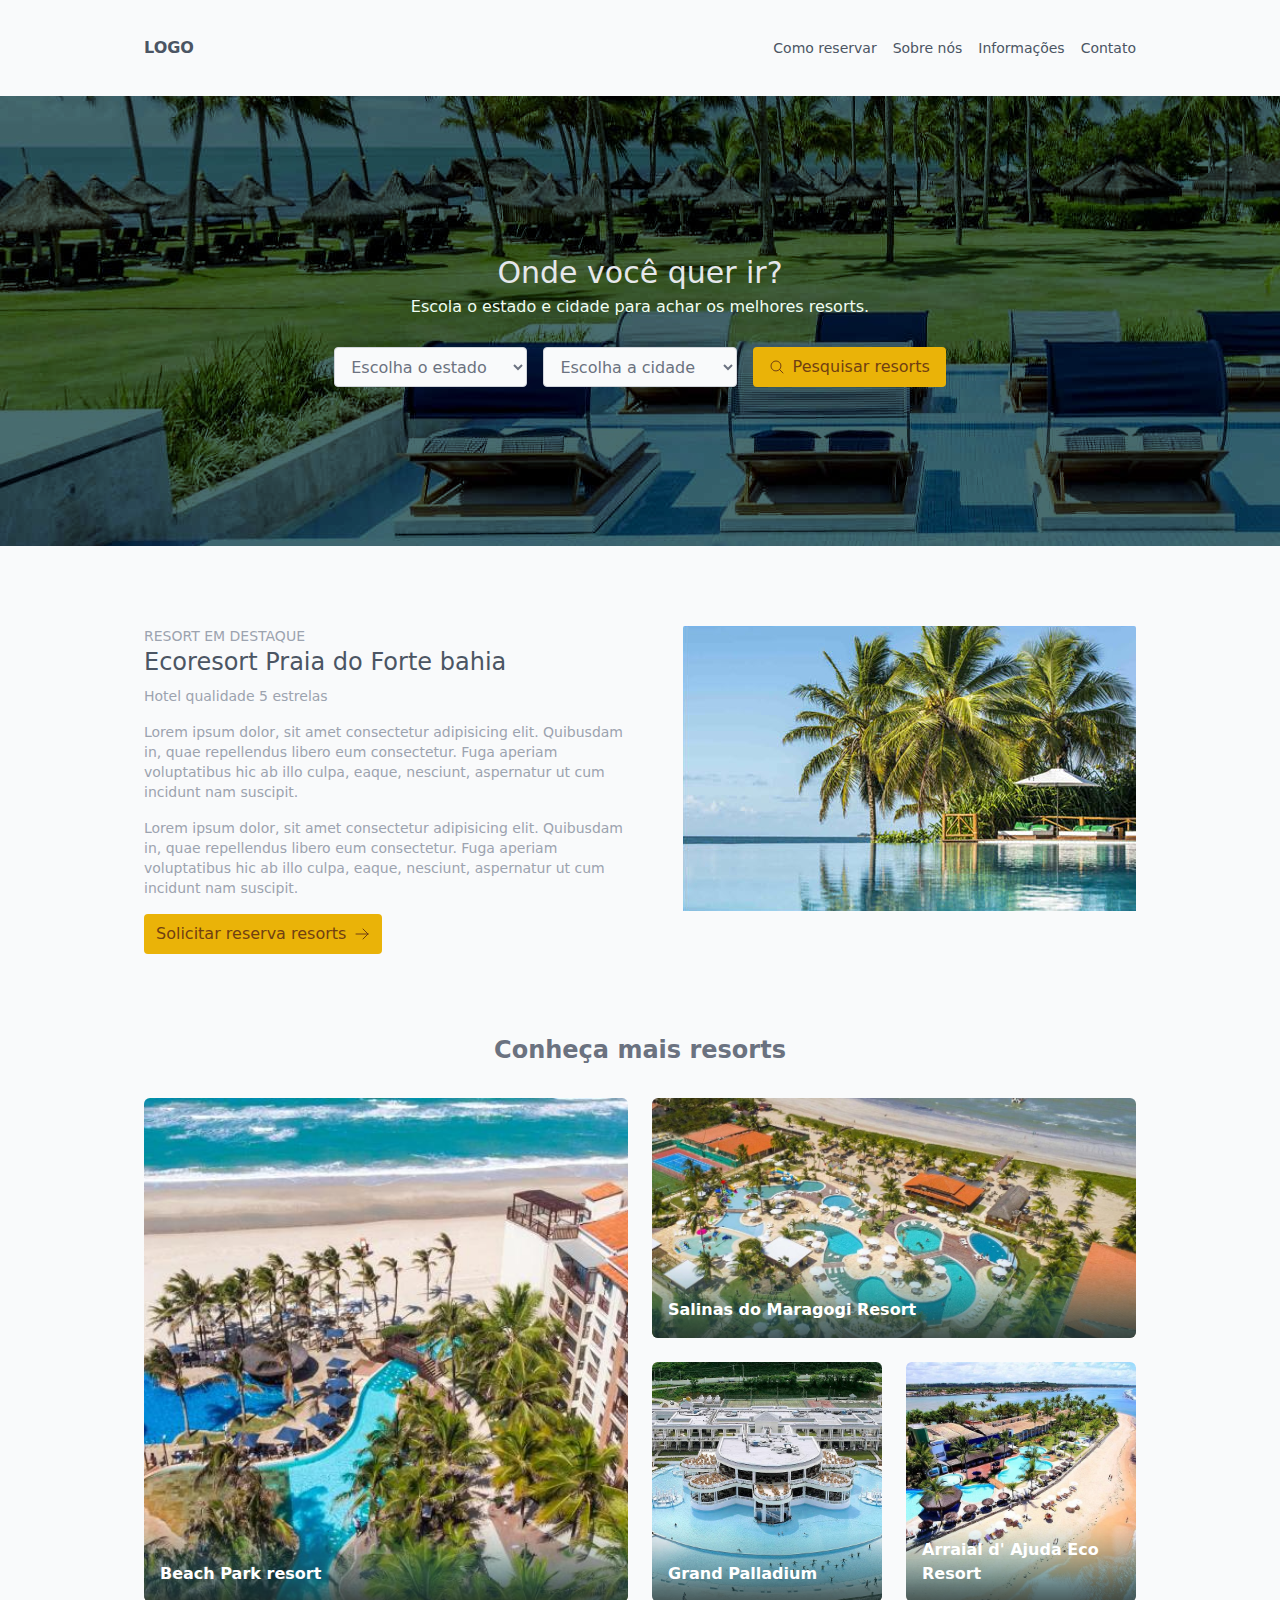
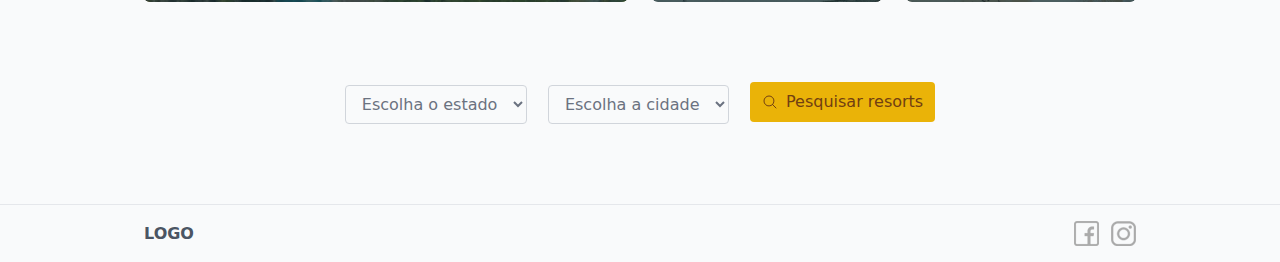
<file: index.html>
<!DOCTYPE html>
<html lang="pt-br">

<head>
    <meta charset="UTF-8">
    <meta name="viewport" content="width=device-width, initial-scale=1.0">
    <title>Componente Home</title>
    <link rel="stylesheet" href="./src/output.css">
</head>

<body class="  bg-gray-50 text-gray-600">
    <!-- header -->
    <div>
        <div class="container max-w-5xl  mx-auto px-4 h-24 flex items-center ">
            <div class="font-black">LOGO</div>
            <ul class="ml-auto flex space-x-4">
                <li><a href="" class="text-sm text-gray-600 hover:text-gray-800 hover:underline">Como reservar</a></li>
                <li><a href="" class="text-sm text-gray-600 hover:text-gray-800 hover:underline">Sobre nós</a></li>
                <li><a href="" class="text-sm text-gray-600 hover:text-gray-800 hover:underline">Informações</a></li>
                <li><a href="" class="text-sm text-gray-600 hover:text-gray-800 hover:underline">Contato</a></li>
            </ul>
        </div>
    </div>
    <!-- /header -->

    <!-- banner -->
    <div style="background: url('./src/img/hero-image-1.png');height: 450px;">
        <div class="container max-w-5xl mx-auto px-4 h-full flex items-center justify-center">
            <div>
                <div class="text-center">
                    <h1 class="text-gray-200 text-3xl mb-1">Onde você quer ir?</h1>
                    <p class="text-green-50">Escola o estado e cidade para achar os melhores resorts.</p>
                </div>
                <div class="mt-7">
                    <form class="grid grid-cols-2 lg:grid-cols-3 gap-4">
                        <select class="bg-gray-50 px-3 py-2 border border-gray-300 rounded text-gray-500">
                            <option value="">Escolha o estado</option>
                        </select>
                        <select class="bg-gray-50 px-3 py-2 border border-gray-300 rounded text-gray-500">
                            <option value="">Escolha a cidade</option>
                        </select>
                        <button
                            class="col-span-2 lg:col-span-1  inline-flex  items-center justify-center text-yellow-900 bg-yellow-500 font-medium px-4  py-2 rounded">
                            <svg class="w-4 h-4 mr-2" data-slot="icon" fill="none" stroke-width="1.5"
                                stroke="currentColor" viewBox="0 0 24 24" xmlns="http://www.w3.org/2000/svg"
                                aria-hidden="true">
                                <path stroke-linecap="round" stroke-linejoin="round"
                                    d="m21 21-5.197-5.197m0 0A7.5 7.5 0 1 0 5.196 5.196a7.5 7.5 0 0 0 10.607 10.607Z">
                                </path>
                            </svg> Pesquisar
                            resorts</button>
                    </form>
                </div>
            </div>
        </div>
    </div>
    <!-- /banner -->
    <!-- featured resort -->
    <div>
        <div class="container max-w-5xl mx-auto px-4 py-20">
            <div class="flex flex-col-reverse lg:flex-row">
                <div class="lg:pr-10">
                    <div class="text-sm text-gray-400 font-medium">RESORT EM DESTAQUE</div>
                    <div class="text-2xl">Ecoresort Praia do Forte bahia</div>
                    <div class="text-sm text-gray-400 font-medium mt-2">Hotel qualidade 5 estrelas</div>
                    <div class="text-sm text-gray-400 font-medium mt-4">
                        <p class="mb-4">Lorem ipsum dolor, sit amet consectetur adipisicing elit. Quibusdam in, quae
                            repellendus
                            libero eum consectetur. Fuga aperiam voluptatibus hic ab illo culpa, eaque, nesciunt,
                            aspernatur ut cum incidunt nam suscipit.</p>
                        <p>Lorem ipsum dolor, sit amet consectetur adipisicing elit. Quibusdam in, quae repellendus
                            libero eum consectetur. Fuga aperiam voluptatibus hic ab illo culpa, eaque, nesciunt,
                            aspernatur ut cum incidunt nam suscipit.</p>
                    </div>
                    <div class="mt-4">
                        <a
                            class="inline-flex items-center text-yellow-900 bg-yellow-500 font-medium px-3  py-2 rounded">
                            Solicitar reserva
                            resorts <svg class="h-4 w-4 ml-2" data-slot="icon" fill="none" stroke-width="1.5"
                                stroke="currentColor" viewBox="0 0 24 24" xmlns="http://www.w3.org/2000/svg"
                                aria-hidden="true">
                                <path stroke-linecap="round" stroke-linejoin="round"
                                    d="M13.5 4.5 21 12m0 0-7.5 7.5M21 12H3"></path>
                            </svg>
                        </a>
                    </div>
                </div>
                <div class="flex-shrink-0 lg:ml-auto mb-5 lg:mb-0  rounded-sm overflow-hidden">
                    <img src="./src/img/featured-img.png" alt="" class="w-full">
                </div>
            </div>
        </div>
    </div>
    <!-- /featured resort -->
    <!-- resort grid-->
    <div>
        <div class="container max-w-5xl mx-auto px-4">
            <div>
                <h3 class="text-2xl text-gray-500 font-semibold text-center mb-8"> Conheça mais resorts</h3>
                <div class="md:grid md:grid-cols-4 md:grid-rows-2 md:gap-6 space-y-6 md:space-y-0">
                    <div class="relative lg:col-span-2 lg:row-span-2 rounded-md overflow-hidden">
                        <div class="absolute bottom-0 pl-4 pb-4 text-white font-bold z-20">
                            Beach Park resort
                        </div>
                        <img src="./src/img/image-shadow.png" alt="" class="absolute bottom-0 left-0 right-0 h-20 z-10">
                        <img src="./src/img/hotel-1.jpeg" alt="" class="w-full h-full object-cover">
                    </div>
                    <div class="relative md:col-span-2 md:h-60  rounded-md overflow-hidden">
                        <div class="absolute bottom-0 pl-4 pb-4 text-white font-bold z-20">
                            Salinas do Maragogi Resort
                        </div>
                        <img src="./src/img/image-shadow.png" alt=""
                            class="absolute bottom-0 left-0 right-0 h-20 z-10"><img src="./src/img/hotel-2.jpeg" alt=""
                            class="w-full h-full object-cover">
                    </div>
                    <div class="relative  rounded-md overflow-hidden">
                        <div class="absolute bottom-0 pl-4 pb-4 text-white font-bold z-20">
                            Grand Palladium
                        </div>
                        <img src="./src/img/image-shadow.png" alt=""
                            class="absolute bottom-0 left-0 right-0 h-20 z-10"><img src="./src/img/hotel-3.jpeg" alt=""
                            class="w-full h-full object-cover">
                    </div>
                    <div class="relative rounded-md overflow-hidden">
                        <div class="absolute bottom-0 pl-4 pb-4 text-white font-bold z-20">
                            Arraial d' Ajuda Eco Resort
                        </div>
                        <img src="./src/img/image-shadow.png" alt=""
                            class="absolute bottom-0 left-0 right-0 h-20 z-10"><img src="./src/img/hotel-4.jpeg" alt=""
                            class="w-full h-full object-cover">
                    </div>
                </div>
            </div>
        </div>
        <!-- /resort grid-->
        <!-- form search -->
        <div class="py-20">
            <div class="container max-w-5xl mx-auto px-4 flex justify-center">
                <form class="space-x-4">
                    <select class="bg-gray-50 px-3 py-2 border border-gray-300 rounded text-gray-500">
                        <option value="">Escolha o estado</option>
                    </select>
                    <select class="bg-gray-50 px-3 py-2 border border-gray-300 rounded text-gray-500">
                        <option value="">Escolha a cidade</option>
                    </select>
                    <button
                        class="inline-flex items-center text-yellow-900 bg-yellow-500 font-medium px-3  py-2 rounded">
                        <svg class="w-4 h-4 mr-2" data-slot="icon" fill="none" stroke-width="1.5" stroke="currentColor"
                            viewBox="0 0 24 24" xmlns="http://www.w3.org/2000/svg" aria-hidden="true">
                            <path stroke-linecap="round" stroke-linejoin="round"
                                d="m21 21-5.197-5.197m0 0A7.5 7.5 0 1 0 5.196 5.196a7.5 7.5 0 0 0 10.607 10.607Z">
                            </path>
                        </svg> Pesquisar
                        resorts</button>
                </form>
            </div>
        </div>
        <!-- /form search -->
        <!-- footer -->
        <div class="border-t border-gray-200">
            <div class="container max-w-5xl mx-auto px-4 py-4 flex items-center justify-between">
                <div class=" text-gray-600 font-black">LOGO</div>
                <div class="flex items-center space-x-3">
                    <a href=""> <img src="./src/img/icon-facebook.png" alt=""></a>
                    <a href=""> <img src="./src/img/icon-instagram.png" alt=""></a>


                </div>
            </div>
        </div>
        <!-- /footer -->
</body>

</html>
</file>
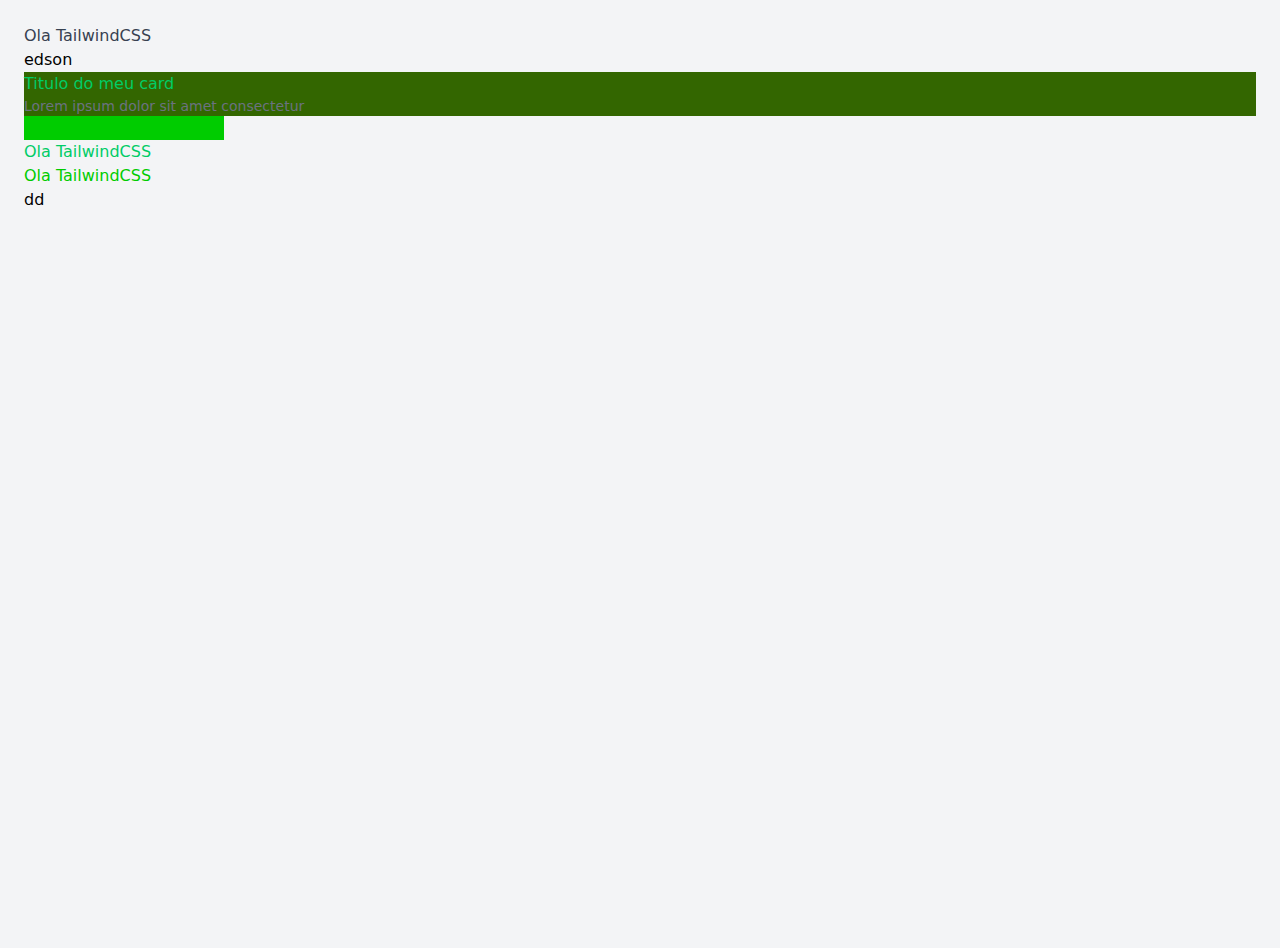
<file: src/index.html>
<!DOCTYPE html>
<html lang="pt-br" class="dark">

<head>
    <meta charset="UTF-8">
    <meta name="viewport" content="width=device-width, initial-scale=1.0">
    <title>Tailwind Css</title>
    <link href="./output.css" rel="stylesheet">
</head>

<body class="bg-gray-100 dark:bg-gray-900 m-6 h-screen">

    <h1 class=" text-gray-700 hover:text-blue-800 hover:underline">Ola TailwindCSS</h1>
    <h1 class="laravue">edson</h1>

    <div class="bg-brand-400">
        <h4 class="text-brand-100">Titulo do meu card</h4>
        <p class="text-gray-500 group-hover:text-blue-700 text-sm">Lorem ipsum dolor sit amet consectetur </p>
    </div>

    <input type="text" class="bg-brand-200  dark:bg-blue-700">

    <h1 class=" text-brand-100">Ola TailwindCSS</h1>
    <h1 class=" text-brand-200">Ola TailwindCSS</h1>

    <button class="btn-blue">dd</button>

</body>

</html>
</file>
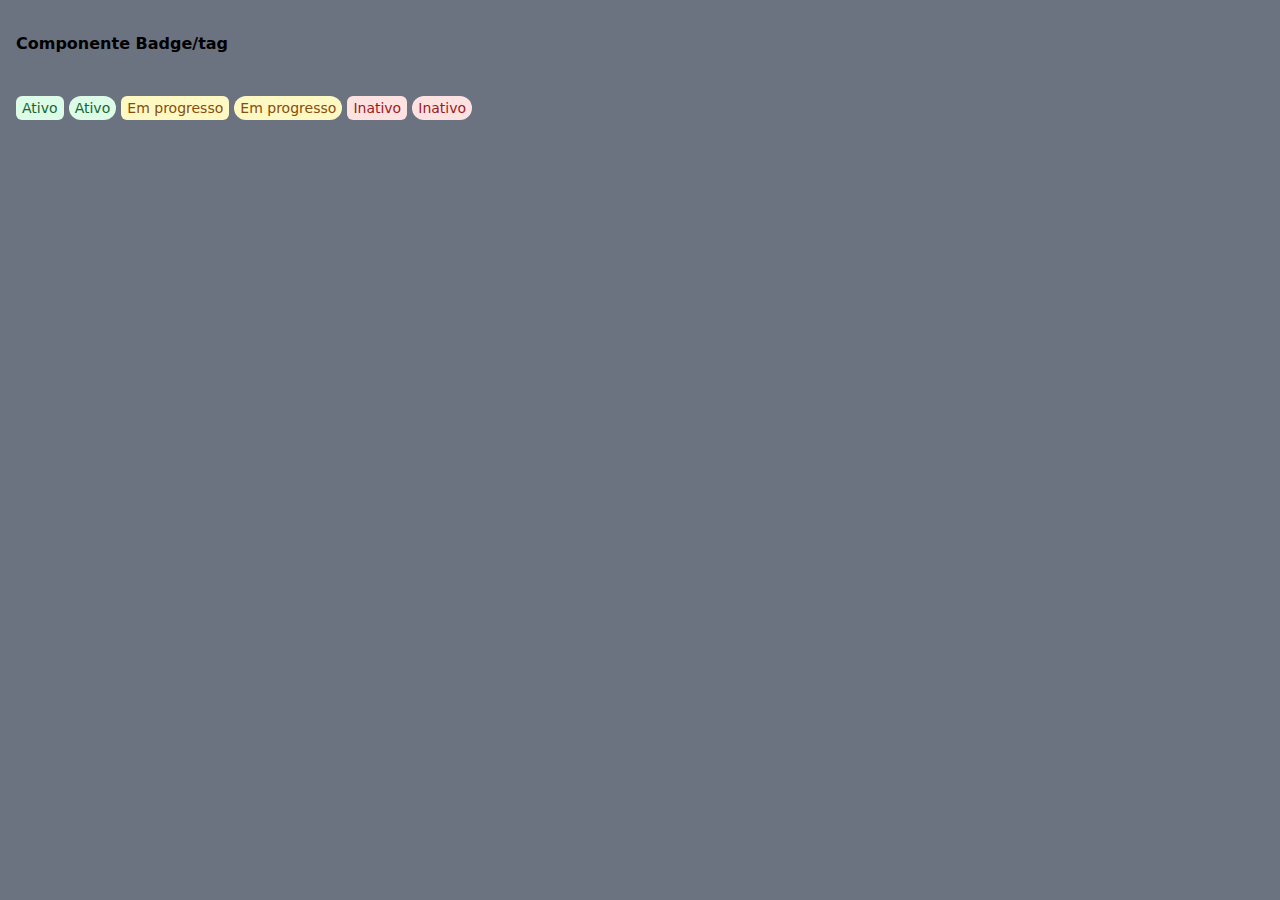
<file: src/badge.html>
<!DOCTYPE html>
<html lang="pt-br">

<head>
    <meta charset="UTF-8">
    <meta name="viewport" content="width=device-width, initial-scale=1.0">
    <title>Componente Badge</title>
    <link rel="stylesheet" href="./output.css">
</head>

<body class="bg-gray-500 ">

    <div class="container mx-auto px-4 py-8 space-y-8">

        <h6 class="font-bold mb-2">Componente Badge/tag</h6>

        <div class="inline-flex item-center text-sm bg-green-100 px-1.5 py-0.5 rounded-md text-green-800 font-medium">
            Ativo
        </div>

        <div class="inline-flex item-center text-sm bg-green-100 px-1.5 py-0.5 rounded-full text-green-800 font-medium">
            Ativo
        </div>

        <div class="inline-flex item-center text-sm bg-yellow-100 px-1.5 py-0.5 rounded-md text-yellow-800 font-medium">
            Em progresso
        </div>

        <div
            class="inline-flex item-center text-sm bg-yellow-100 px-1.5 py-0.5 rounded-full text-yellow-800 font-medium">
            Em progresso
        </div>

        <div class="inline-flex item-center text-sm bg-red-100 px-1.5 py-0.5 rounded-md text-red-800 font-medium">
            Inativo
        </div>

        <div class="inline-flex item-center text-sm bg-red-100 px-1.5 py-0.5 rounded-full text-red-800 font-medium">
            Inativo
        </div>

    </div>
</body>

</html>
</file>
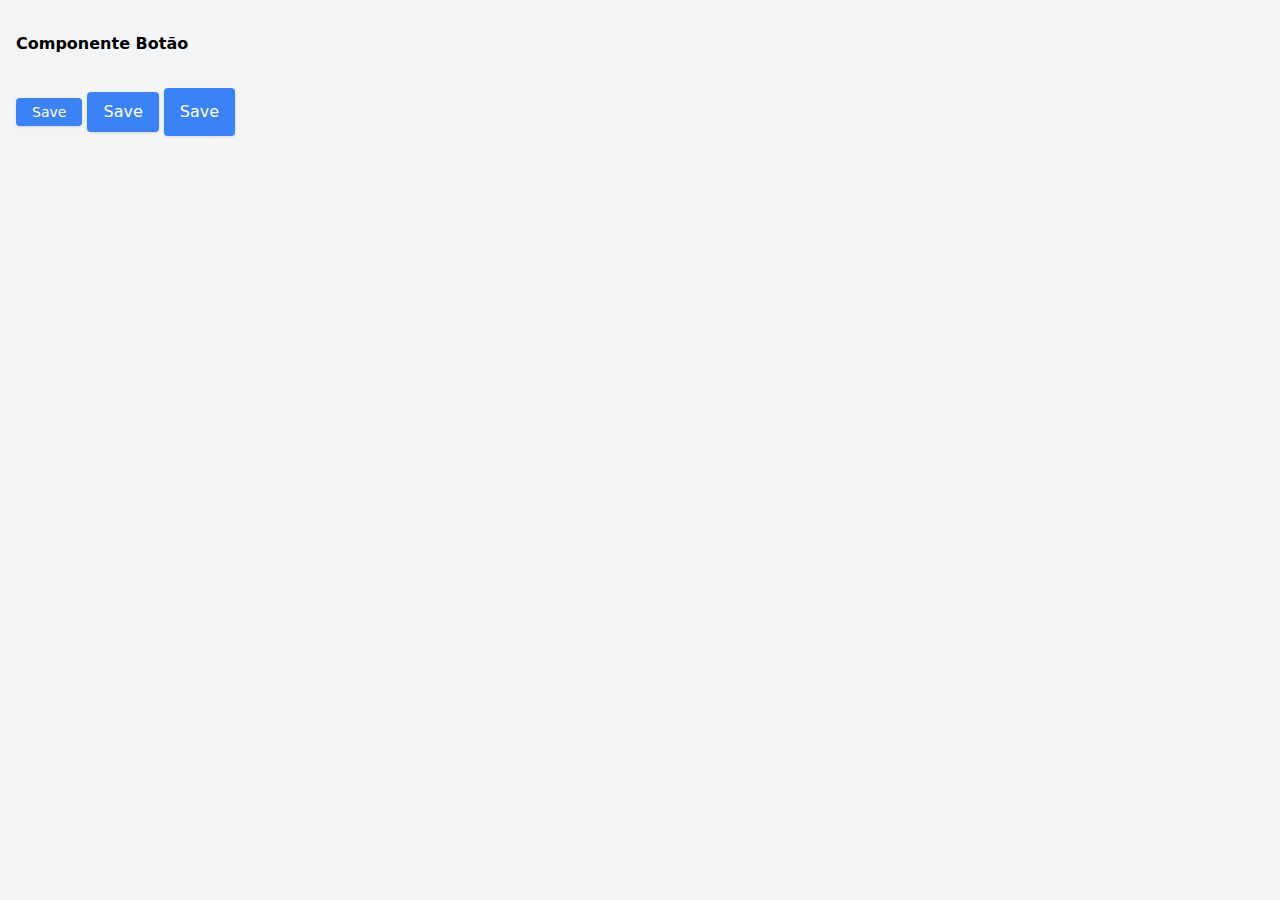
<file: src/botao.html>
<!DOCTYPE html>
<html lang="pt-br" class="">

<head>
    <meta charset="UTF-8">
    <meta name="viewport" content="width=device-width, initial-scale=1.0">
    <title>Componente Botão</title>
    <link href="./output.css" rel="stylesheet">
</head>

<body class="bg-gray-100 ">

    <div class="container mx-auto px-4 py-8 space-y-8">
        <h6 class="font-bold">Componente Botão</h6>

        <button class="text-sm bg-blue-500 hover:bg-blue-600 px-4 py-1 rounded text-white shadow">
            Save
        </button>

        <button class="text-md bg-blue-500 hover:bg-blue-600 px-4 py-2 rounded text-white shadow">
            Save
        </button>

        <button class="text-base bg-blue-500 hover:bg-blue-600 px-4 py-3 rounded text-white shadow">
            Save
        </button>

    </div>
</body>

</html>
</file>
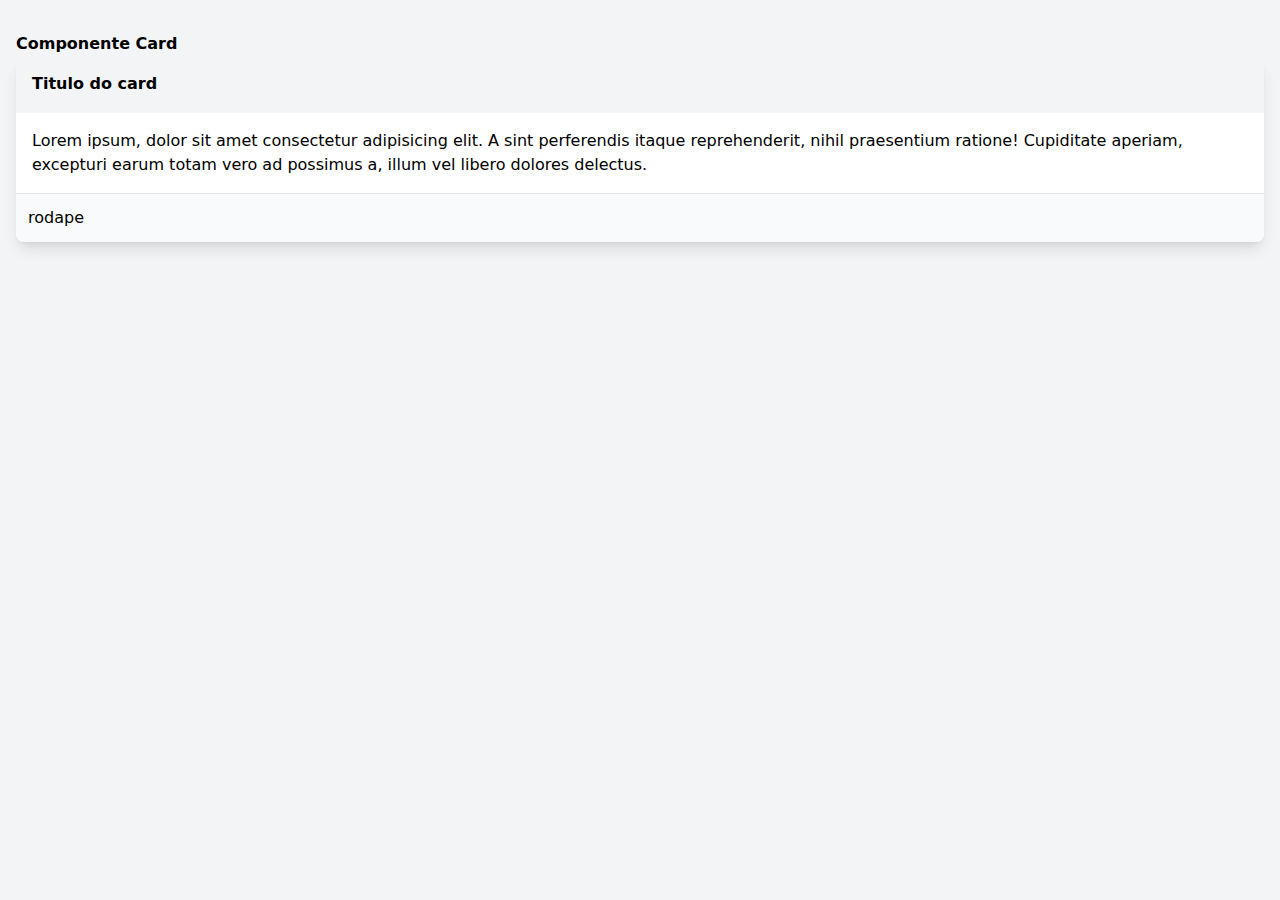
<file: src/card.html>
<!DOCTYPE html>
<html lang="pt-br" class="dark">

<head>
    <meta charset="UTF-8">
    <meta name="viewport" content="width=device-width, initial-scale=1.0">
    <title>Componente Card</title>
    <link href="./output.css" rel="stylesheet">
</head>

<body class="bg-gray-100 dark:bg-gray-800">

    <div class="container mx-auto px-4 py-8 ">
        <h6 class="font-bold">Componente Card</h6>
        <div class="bg-white mb-2  rounded-lg shadow-lg overflow-hidden dark:bg-gray-900">

            <div class="w-full bg-gray-100 p-4  border-b border-gray-100 rounded-t dark:bg-gray-900 dark:text-white">
                <h4 class="font-semibold">Titulo do card</h4>
            </div>
            <div class="w-full p-4 dark:bg-gray-700 dark:text-white">

                Lorem ipsum, dolor sit amet consectetur adipisicing elit. A
                sint
                perferendis
                itaque
                reprehenderit, nihil
                praesentium ratione! Cupiditate aperiam, excepturi earum totam vero ad possimus a, illum vel libero
                dolores
                delectus.
            </div>
            <div class="w-full bg-gray-50 p-3 border-t border-gray-200 rounded-b dark:bg-gray-900 dark:text-white">
                rodape</div>

        </div>


    </div>
</body>

</html>
</file>
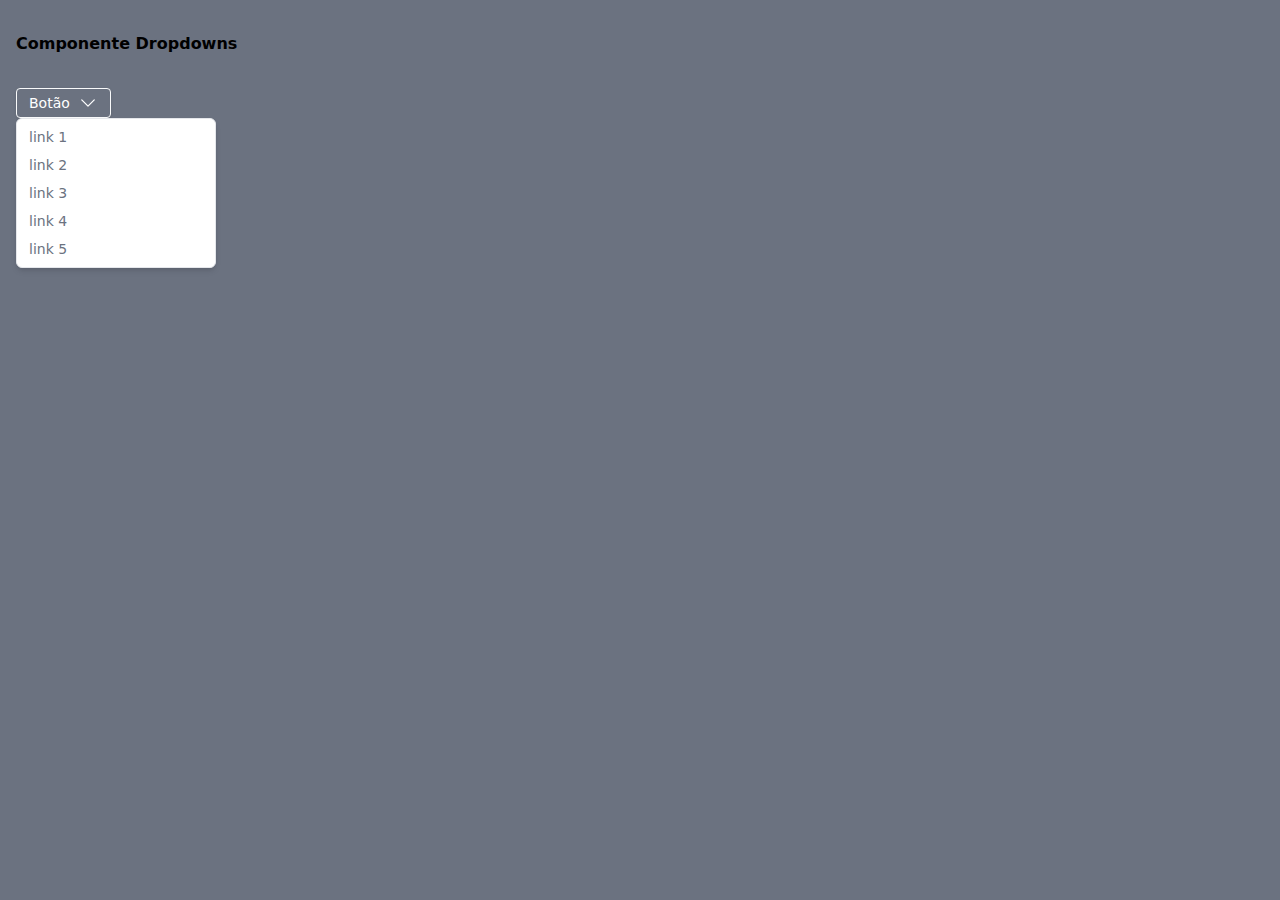
<file: src/dropdown.html>
<!DOCTYPE html>
<html lang="pt-br">

<head>
    <meta charset="UTF-8">
    <meta name="viewport" content="width=device-width, initial-scale=1.0">
    <title>Componente Dropdowns</title>
    <link rel="stylesheet" href="./output.css">
</head>

<body class="bg-gray-500 ">

    <div class="container mx-auto px-4 py-8 space-y-8">

        <h6 class="font-bold mb-2">Componente Dropdowns</h6>
        <div class="relative">
            <button
                class=" flex item-center text-sm bg-white-50 border border-gray-50 hover:bg-blue-600 px-3 py-1 rounded text-white shadow">
                Botão
                <svg class="w-5 h-5 ml-2" data-slot="icon" fill="none" stroke-width="1.5" stroke="currentColor"
                    viewBox="0 0 24 24" xmlns="http://www.w3.org/2000/svg" aria-hidden="true">
                    <path stroke-linecap="round" stroke-linejoin="round" d="m19.5 8.25-7.5 7.5-7.5-7.5"></path>
                </svg>
            </button>
            <div class=" absolute   bg-white border border-gray-200 py-1 shadow-md rounded-md
            " style="width: 200px;">
                <a href="" class="block text-sm text-gray-500 px-3 py-1 bg-white hover:bg-gray-300">link 1</a>
                <a href="" class="block text-sm text-gray-500 px-3 py-1 bg-white hover:bg-gray-300">link 2</a>
                <a href="" class="block text-sm text-gray-500 px-3 py-1 bg-white hover:bg-gray-300">link 3</a>
                <a href="" class="block text-sm text-gray-500 px-3 py-1 bg-white hover:bg-gray-300">link 4</a>
                <a href="" class="block text-sm text-gray-500 px-3 py-1 bg-white hover:bg-gray-300">link 5</a>

            </div>
        </div>

    </div>
</body>

</html>
</file>
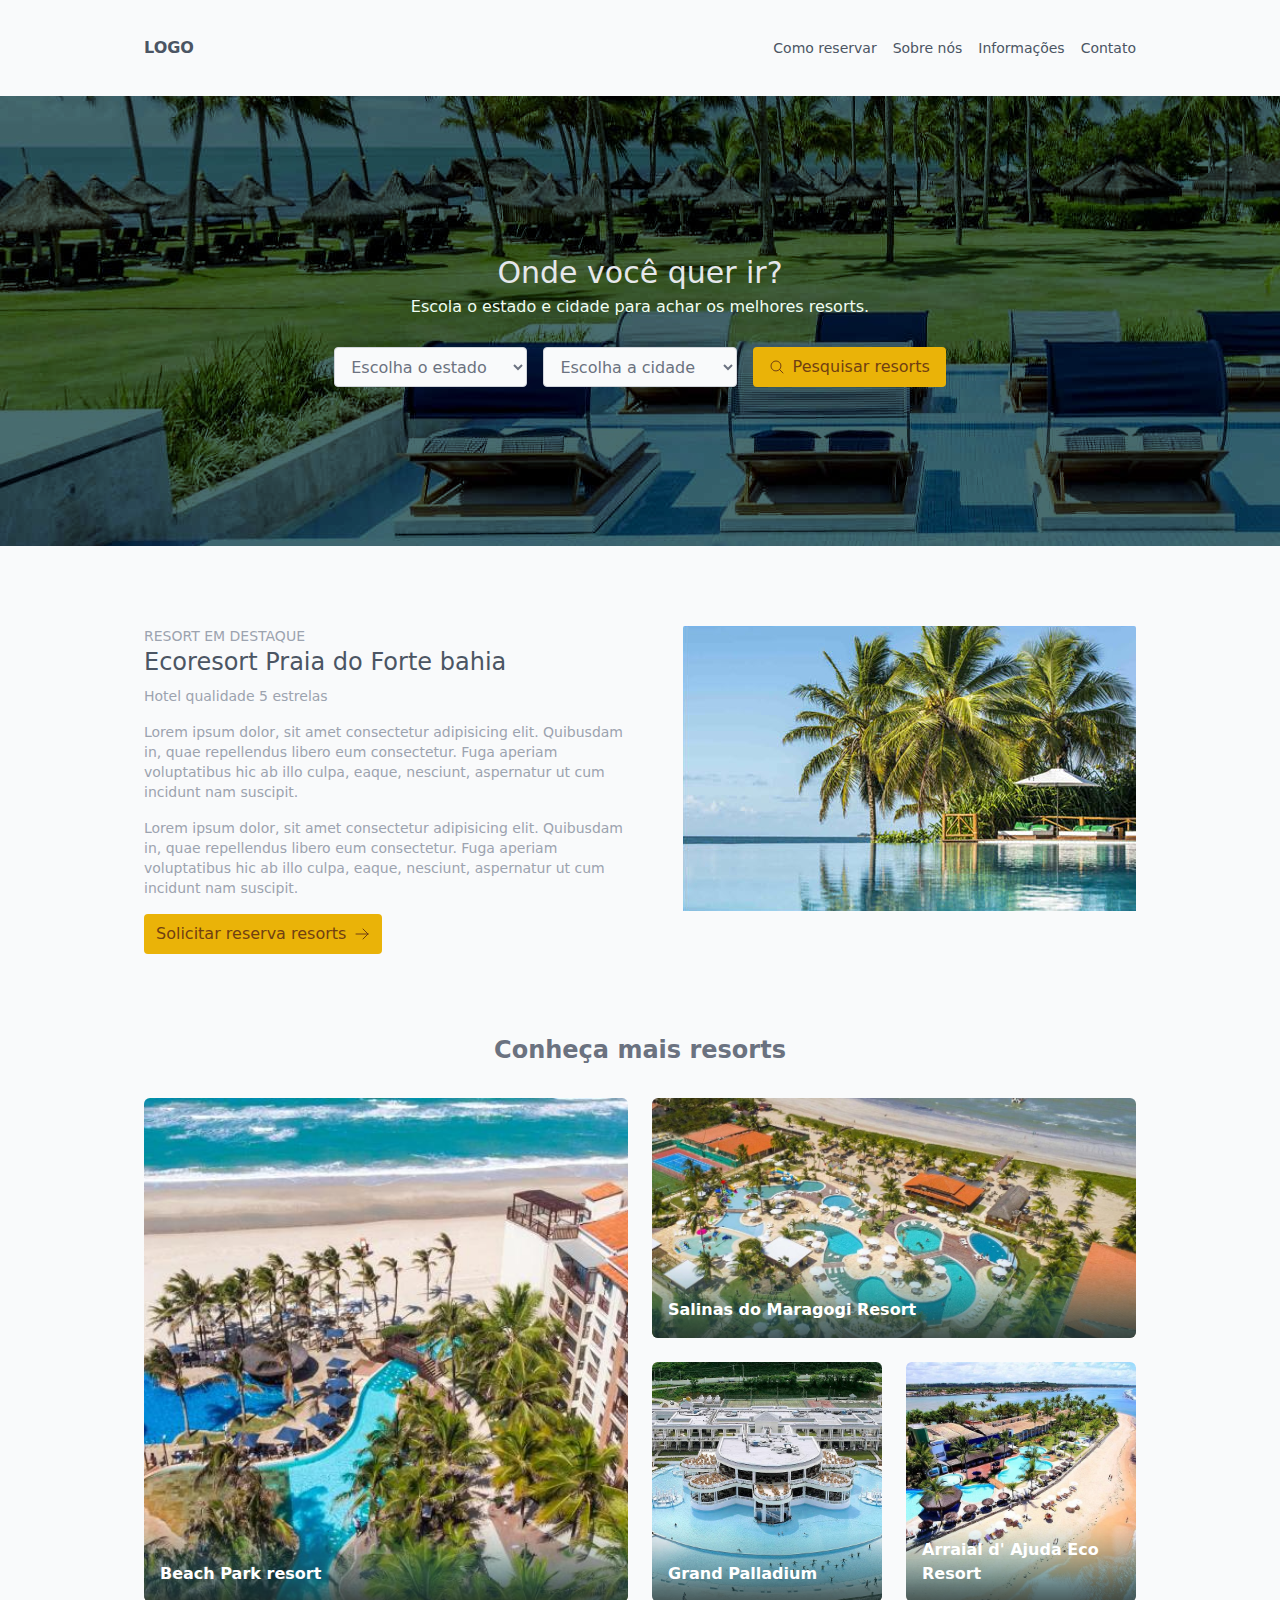
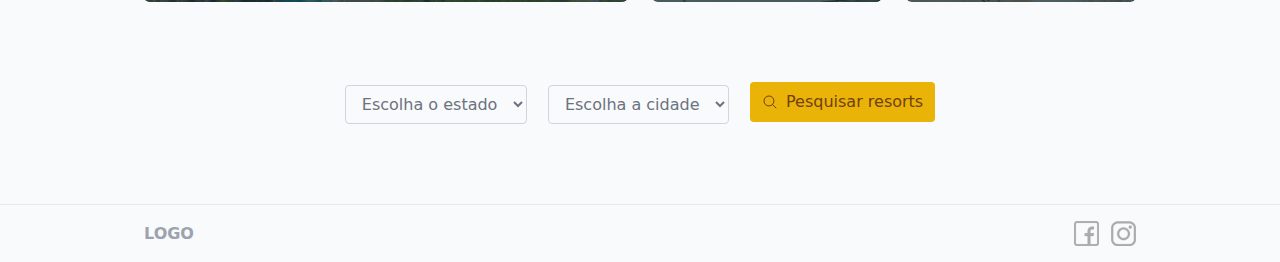
<file: src/home.html>
<!DOCTYPE html>
<html lang="pt-br">

<head>
    <meta charset="UTF-8">
    <meta name="viewport" content="width=device-width, initial-scale=1.0">
    <title>Componente Home</title>
    <link rel="stylesheet" href="./output.css">
</head>

<body class="  bg-gray-50 text-gray-600">
    <!-- header -->
    <div>
        <div class="container max-w-5xl  mx-auto px-4 h-24 flex items-center ">
            <div class="font-black">LOGO</div>
            <ul class="ml-auto flex space-x-4">
                <li><a href="" class="text-sm text-gray-600 hover:text-gray-800 hover:underline">Como reservar</a></li>
                <li><a href="" class="text-sm text-gray-600 hover:text-gray-800 hover:underline">Sobre nós</a></li>
                <li><a href="" class="text-sm text-gray-600 hover:text-gray-800 hover:underline">Informações</a></li>
                <li><a href="" class="text-sm text-gray-600 hover:text-gray-800 hover:underline">Contato</a></li>
            </ul>
        </div>
    </div>
    <!-- /header -->

    <!-- banner -->
    <div style="background: url('./img/hero-image-1.png');height: 450px;">
        <div class="container max-w-5xl mx-auto px-4 h-full flex items-center justify-center">
            <div>
                <div class="text-center">
                    <h1 class="text-gray-200 text-3xl mb-1">Onde você quer ir?</h1>
                    <p class="text-green-50">Escola o estado e cidade para achar os melhores resorts.</p>
                </div>
                <div class="mt-7">
                    <form class="grid grid-cols-2 lg:grid-cols-3 gap-4">
                        <select class="bg-gray-50 px-3 py-2 border border-gray-300 rounded text-gray-500">
                            <option value="">Escolha o estado</option>
                        </select>
                        <select class="bg-gray-50 px-3 py-2 border border-gray-300 rounded text-gray-500">
                            <option value="">Escolha a cidade</option>
                        </select>
                        <button
                            class="col-span-2 lg:col-span-1  inline-flex  items-center justify-center text-yellow-900 bg-yellow-500 font-medium px-4  py-2 rounded">
                            <svg class="w-4 h-4 mr-2" data-slot="icon" fill="none" stroke-width="1.5"
                                stroke="currentColor" viewBox="0 0 24 24" xmlns="http://www.w3.org/2000/svg"
                                aria-hidden="true">
                                <path stroke-linecap="round" stroke-linejoin="round"
                                    d="m21 21-5.197-5.197m0 0A7.5 7.5 0 1 0 5.196 5.196a7.5 7.5 0 0 0 10.607 10.607Z">
                                </path>
                            </svg> Pesquisar
                            resorts</button>
                    </form>
                </div>
            </div>
        </div>
    </div>
    <!-- /banner -->
    <!-- featured resort -->
    <div>
        <div class="container max-w-5xl mx-auto px-4 py-20">
            <div class="flex flex-col-reverse lg:flex-row">
                <div class="lg:pr-10">
                    <div class="text-sm text-gray-400 font-medium">RESORT EM DESTAQUE</div>
                    <div class="text-2xl">Ecoresort Praia do Forte bahia</div>
                    <div class="text-sm text-gray-400 font-medium mt-2">Hotel qualidade 5 estrelas</div>
                    <div class="text-sm text-gray-400 font-medium mt-4">
                        <p class="mb-4">Lorem ipsum dolor, sit amet consectetur adipisicing elit. Quibusdam in, quae
                            repellendus
                            libero eum consectetur. Fuga aperiam voluptatibus hic ab illo culpa, eaque, nesciunt,
                            aspernatur ut cum incidunt nam suscipit.</p>
                        <p>Lorem ipsum dolor, sit amet consectetur adipisicing elit. Quibusdam in, quae repellendus
                            libero eum consectetur. Fuga aperiam voluptatibus hic ab illo culpa, eaque, nesciunt,
                            aspernatur ut cum incidunt nam suscipit.</p>
                    </div>
                    <div class="mt-4">
                        <a
                            class="inline-flex items-center text-yellow-900 bg-yellow-500 font-medium px-3  py-2 rounded">
                            Solicitar reserva
                            resorts <svg class="h-4 w-4 ml-2" data-slot="icon" fill="none" stroke-width="1.5"
                                stroke="currentColor" viewBox="0 0 24 24" xmlns="http://www.w3.org/2000/svg"
                                aria-hidden="true">
                                <path stroke-linecap="round" stroke-linejoin="round"
                                    d="M13.5 4.5 21 12m0 0-7.5 7.5M21 12H3"></path>
                            </svg>
                        </a>
                    </div>
                </div>
                <div class="flex-shrink-0 lg:ml-auto mb-5 lg:mb-0  rounded-sm overflow-hidden">
                    <img src="./img/featured-img.png" alt="" class="w-full">
                </div>
            </div>
        </div>
    </div>
    <!-- /featured resort -->
    <!-- resort grid-->
    <div>
        <div class="container max-w-5xl mx-auto px-4">
            <div>
                <h3 class="text-2xl text-gray-500 font-semibold text-center mb-8"> Conheça mais resorts</h3>
                <div class="md:grid md:grid-cols-4 md:grid-rows-2 md:gap-6 space-y-6 md:space-y-0">
                    <div class="relative lg:col-span-2 lg:row-span-2 rounded-md overflow-hidden">
                        <div class="absolute bottom-0 pl-4 pb-4 text-white font-bold z-20">
                            Beach Park resort
                        </div>
                        <img src="./img//image-shadow.png" alt="" class="absolute bottom-0 left-0 right-0 h-20 z-10">
                        <img src="./img/hotel-1.jpeg" alt="" class="w-full h-full object-cover">
                    </div>
                    <div class="relative md:col-span-2 md:h-60  rounded-md overflow-hidden">
                        <div class="absolute bottom-0 pl-4 pb-4 text-white font-bold z-20">
                            Salinas do Maragogi Resort
                        </div>
                        <img src="./img//image-shadow.png" alt=""
                            class="absolute bottom-0 left-0 right-0 h-20 z-10"><img src="./img/hotel-2.jpeg" alt=""
                            class="w-full h-full object-cover">
                    </div>
                    <div class="relative  rounded-md overflow-hidden">
                        <div class="absolute bottom-0 pl-4 pb-4 text-white font-bold z-20">
                            Grand Palladium
                        </div>
                        <img src="./img//image-shadow.png" alt=""
                            class="absolute bottom-0 left-0 right-0 h-20 z-10"><img src="./img/hotel-3.jpeg" alt=""
                            class="w-full h-full object-cover">
                    </div>
                    <div class="relative rounded-md overflow-hidden">
                        <div class="absolute bottom-0 pl-4 pb-4 text-white font-bold z-20">
                            Arraial d' Ajuda Eco Resort
                        </div>
                        <img src="./img//image-shadow.png" alt=""
                            class="absolute bottom-0 left-0 right-0 h-20 z-10"><img src="./img/hotel-4.jpeg" alt=""
                            class="w-full h-full object-cover">
                    </div>
                </div>
            </div>
        </div>
        <!-- /resort grid-->
        <!-- form search -->
        <div class="py-20">
            <div class="container max-w-5xl mx-auto px-4 flex justify-center">
                <form class="space-x-4">
                    <select class="bg-gray-50 px-3 py-2 border border-gray-300 rounded text-gray-500">
                        <option value="">Escolha o estado</option>
                    </select>
                    <select class="bg-gray-50 px-3 py-2 border border-gray-300 rounded text-gray-500">
                        <option value="">Escolha a cidade</option>
                    </select>
                    <button
                        class="inline-flex items-center text-yellow-900 bg-yellow-500 font-medium px-3  py-2 rounded">
                        <svg class="w-4 h-4 mr-2" data-slot="icon" fill="none" stroke-width="1.5" stroke="currentColor"
                            viewBox="0 0 24 24" xmlns="http://www.w3.org/2000/svg" aria-hidden="true">
                            <path stroke-linecap="round" stroke-linejoin="round"
                                d="m21 21-5.197-5.197m0 0A7.5 7.5 0 1 0 5.196 5.196a7.5 7.5 0 0 0 10.607 10.607Z">
                            </path>
                        </svg> Pesquisar
                        resorts</button>
                </form>
            </div>
        </div>
        <!-- /form search -->
        <!-- footer -->
        <div class="border-t border-gray-200">
            <div class="container max-w-5xl mx-auto px-4 py-4 flex items-center justify-between">
                <div class=" text-gray-400 font-black">LOGO</div>
                <div class="flex items-center space-x-3">
                    <a href=""> <img src="./img/icon-facebook.png" alt=""></a>
                    <a href=""> <img src="./img/icon-instagram.png" alt=""></a>


                </div>
            </div>
        </div>
        <!-- /footer -->
</body>

</html>
</file>
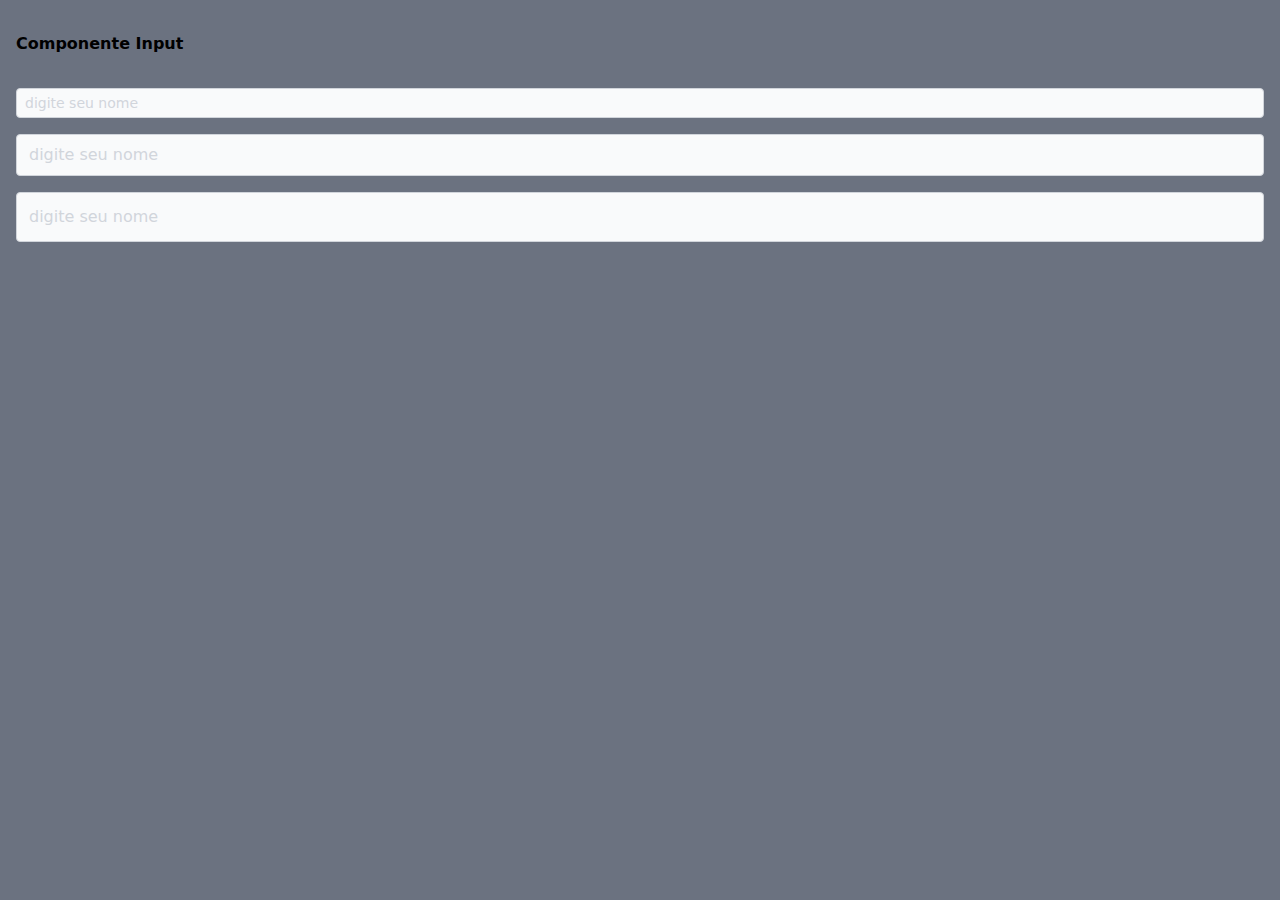
<file: src/input.html>
<!DOCTYPE html>
<html lang="pt-br">

<head>
    <meta charset="UTF-8">
    <meta name="viewport" content="width=device-width, initial-scale=1.0">
    <title>Componente Input</title>
    <link rel="stylesheet" href="./output.css">
</head>

<body class="bg-gray-500 ">

    <div class="container mx-auto px-4 py-8 space-y-8">

        <h6 class="font-bold mb-2">Componente Input</h6>

        <div class="space-y-4">
            <input type="text" placeholder="digite seu nome" class="w-full bg-gray-50 
        border border-gray-300  focus:border-blue-500 rounded 
        px-2 py-1 text-sm text-gray-800 placeholder-gray-300
        focus:outline-none transition duration-200 ease-in-out">

            <input type="text" placeholder="digite seu nome" class="w-full bg-gray-50 
        border border-gray-300  focus:border-blue-500 rounded 
        px-3 py-2 text-base text-gray-800 placeholder-gray-300
        focus:outline-none">

            <input type="text" placeholder="digite seu nome" class="w-full bg-gray-50 
        border border-gray-300  focus:border-pink-500 rounded 
        px-3 py-3 text-balg text-gray-800 placeholder-gray-300
        focus:outline-none focus:ring-5 focus:ring-red-700 focus:ring-opacity-20">
        </div>

    </div>
</body>

</html>
</file>
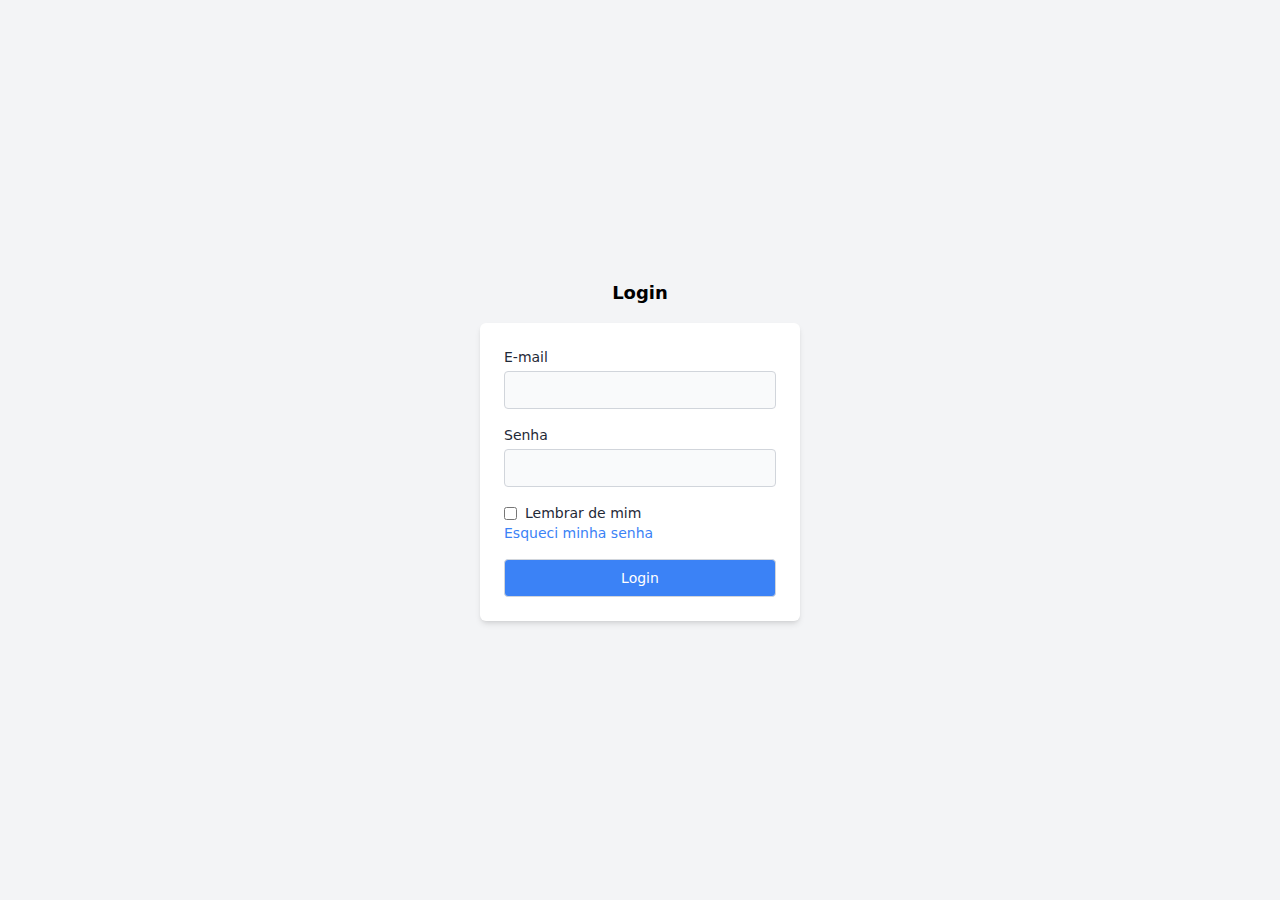
<file: src/login.html>
<!DOCTYPE html>
<html lang="pt-br">

<head>
    <meta charset="UTF-8">
    <meta name="viewport" content="width=device-width, initial-scale=1.0">
    <title>Componente Login</title>
    <link rel="stylesheet" href="./output.css">
</head>

<body class="w-screen h-screen flex items-center justify-center bg-gray-100">
    <div class="w-80">
        <h2 class="text-lg font-bold text-center mb-4"> Login</h2>
        <div class=" bg-white shadow-md rounded-md p-6 space-y-4">
            <div>
                <label class="block text-sm text-gray-800 mb-1" for="email">E-mail</label>
                <input id="email" type="text"
                    class="w-full bg-gray-50 border border-gray-300 focus:border-blue-500 focus:ring-2 focus:ring-blue-500 focus:ring-opacity-20 rounded px-3 py-2 text-sm text-gray-800 placeholder-gray-300 focus:outline-none transition duration-200 ease-in-out">
            </div>
            <div>
                <label class=" block text-sm text-gray-800 mb-1" for="password">Senha</label>
                <input id="password" type="password"
                    class="w-full bg-gray-50 border border-gray-300 focus:border-blue-500 focus:ring-2 focus:ring-blue-500 focus:ring-opacity-20 rounded px-3 py-2 text-sm text-gray-800 placeholder-gray-300 focus:outline-none transition duration-200 ease-in-out">
            </div>
            <div>
                <div class="flex items-center ">
                    <input type="checkbox" id="remember_me" name="remember_me" class="form-checkbox">
                    <label for="remember_me" class="text-sm text-gray-800 px-2">Lembrar de mim</label>
                </div>
                <a href="#" class="block text-sm text-blue-500 hover:text-blue-600">Esqueci minha senha</a>
            </div>
            <div>
                <button
                    class="w-full text-white bg-blue-500 hover:bg-blue-400 border border-gray-300 focus:border-blue-500 focus:ring-2 focus:ring-blue-500 focus:ring-opacity-20 rounded px-3 py-2 text-sm   transition duration-200 ease-in-out">Login</button>
            </div>

        </div>
    </div>
</body>

</html>
</file>
<file: src/output.css>
/*
! tailwindcss v3.4.4 | MIT License | https://tailwindcss.com
*/

/*
1. Prevent padding and border from affecting element width. (https://github.com/mozdevs/cssremedy/issues/4)
2. Allow adding a border to an element by just adding a border-width. (https://github.com/tailwindcss/tailwindcss/pull/116)
*/

*,
::before,
::after {
  box-sizing: border-box;
  /* 1 */
  border-width: 0;
  /* 2 */
  border-style: solid;
  /* 2 */
  border-color: #e5e7eb;
  /* 2 */
}

::before,
::after {
  --tw-content: '';
}

/*
1. Use a consistent sensible line-height in all browsers.
2. Prevent adjustments of font size after orientation changes in iOS.
3. Use a more readable tab size.
4. Use the user's configured `sans` font-family by default.
5. Use the user's configured `sans` font-feature-settings by default.
6. Use the user's configured `sans` font-variation-settings by default.
7. Disable tap highlights on iOS
*/

html,
:host {
  line-height: 1.5;
  /* 1 */
  -webkit-text-size-adjust: 100%;
  /* 2 */
  -moz-tab-size: 4;
  /* 3 */
  -o-tab-size: 4;
     tab-size: 4;
  /* 3 */
  font-family: ui-sans-serif, system-ui, sans-serif, "Apple Color Emoji", "Segoe UI Emoji", "Segoe UI Symbol", "Noto Color Emoji";
  /* 4 */
  font-feature-settings: normal;
  /* 5 */
  font-variation-settings: normal;
  /* 6 */
  -webkit-tap-highlight-color: transparent;
  /* 7 */
}

/*
1. Remove the margin in all browsers.
2. Inherit line-height from `html` so users can set them as a class directly on the `html` element.
*/

body {
  margin: 0;
  /* 1 */
  line-height: inherit;
  /* 2 */
}

/*
1. Add the correct height in Firefox.
2. Correct the inheritance of border color in Firefox. (https://bugzilla.mozilla.org/show_bug.cgi?id=190655)
3. Ensure horizontal rules are visible by default.
*/

hr {
  height: 0;
  /* 1 */
  color: inherit;
  /* 2 */
  border-top-width: 1px;
  /* 3 */
}

/*
Add the correct text decoration in Chrome, Edge, and Safari.
*/

abbr:where([title]) {
  -webkit-text-decoration: underline dotted;
          text-decoration: underline dotted;
}

/*
Remove the default font size and weight for headings.
*/

h1,
h2,
h3,
h4,
h5,
h6 {
  font-size: inherit;
  font-weight: inherit;
}

/*
Reset links to optimize for opt-in styling instead of opt-out.
*/

a {
  color: inherit;
  text-decoration: inherit;
}

/*
Add the correct font weight in Edge and Safari.
*/

b,
strong {
  font-weight: bolder;
}

/*
1. Use the user's configured `mono` font-family by default.
2. Use the user's configured `mono` font-feature-settings by default.
3. Use the user's configured `mono` font-variation-settings by default.
4. Correct the odd `em` font sizing in all browsers.
*/

code,
kbd,
samp,
pre {
  font-family: ui-monospace, SFMono-Regular, Menlo, Monaco, Consolas, "Liberation Mono", "Courier New", monospace;
  /* 1 */
  font-feature-settings: normal;
  /* 2 */
  font-variation-settings: normal;
  /* 3 */
  font-size: 1em;
  /* 4 */
}

/*
Add the correct font size in all browsers.
*/

small {
  font-size: 80%;
}

/*
Prevent `sub` and `sup` elements from affecting the line height in all browsers.
*/

sub,
sup {
  font-size: 75%;
  line-height: 0;
  position: relative;
  vertical-align: baseline;
}

sub {
  bottom: -0.25em;
}

sup {
  top: -0.5em;
}

/*
1. Remove text indentation from table contents in Chrome and Safari. (https://bugs.chromium.org/p/chromium/issues/detail?id=999088, https://bugs.webkit.org/show_bug.cgi?id=201297)
2. Correct table border color inheritance in all Chrome and Safari. (https://bugs.chromium.org/p/chromium/issues/detail?id=935729, https://bugs.webkit.org/show_bug.cgi?id=195016)
3. Remove gaps between table borders by default.
*/

table {
  text-indent: 0;
  /* 1 */
  border-color: inherit;
  /* 2 */
  border-collapse: collapse;
  /* 3 */
}

/*
1. Change the font styles in all browsers.
2. Remove the margin in Firefox and Safari.
3. Remove default padding in all browsers.
*/

button,
input,
optgroup,
select,
textarea {
  font-family: inherit;
  /* 1 */
  font-feature-settings: inherit;
  /* 1 */
  font-variation-settings: inherit;
  /* 1 */
  font-size: 100%;
  /* 1 */
  font-weight: inherit;
  /* 1 */
  line-height: inherit;
  /* 1 */
  letter-spacing: inherit;
  /* 1 */
  color: inherit;
  /* 1 */
  margin: 0;
  /* 2 */
  padding: 0;
  /* 3 */
}

/*
Remove the inheritance of text transform in Edge and Firefox.
*/

button,
select {
  text-transform: none;
}

/*
1. Correct the inability to style clickable types in iOS and Safari.
2. Remove default button styles.
*/

button,
input:where([type='button']),
input:where([type='reset']),
input:where([type='submit']) {
  -webkit-appearance: button;
  /* 1 */
  background-color: transparent;
  /* 2 */
  background-image: none;
  /* 2 */
}

/*
Use the modern Firefox focus style for all focusable elements.
*/

:-moz-focusring {
  outline: auto;
}

/*
Remove the additional `:invalid` styles in Firefox. (https://github.com/mozilla/gecko-dev/blob/2f9eacd9d3d995c937b4251a5557d95d494c9be1/layout/style/res/forms.css#L728-L737)
*/

:-moz-ui-invalid {
  box-shadow: none;
}

/*
Add the correct vertical alignment in Chrome and Firefox.
*/

progress {
  vertical-align: baseline;
}

/*
Correct the cursor style of increment and decrement buttons in Safari.
*/

::-webkit-inner-spin-button,
::-webkit-outer-spin-button {
  height: auto;
}

/*
1. Correct the odd appearance in Chrome and Safari.
2. Correct the outline style in Safari.
*/

[type='search'] {
  -webkit-appearance: textfield;
  /* 1 */
  outline-offset: -2px;
  /* 2 */
}

/*
Remove the inner padding in Chrome and Safari on macOS.
*/

::-webkit-search-decoration {
  -webkit-appearance: none;
}

/*
1. Correct the inability to style clickable types in iOS and Safari.
2. Change font properties to `inherit` in Safari.
*/

::-webkit-file-upload-button {
  -webkit-appearance: button;
  /* 1 */
  font: inherit;
  /* 2 */
}

/*
Add the correct display in Chrome and Safari.
*/

summary {
  display: list-item;
}

/*
Removes the default spacing and border for appropriate elements.
*/

blockquote,
dl,
dd,
h1,
h2,
h3,
h4,
h5,
h6,
hr,
figure,
p,
pre {
  margin: 0;
}

fieldset {
  margin: 0;
  padding: 0;
}

legend {
  padding: 0;
}

ol,
ul,
menu {
  list-style: none;
  margin: 0;
  padding: 0;
}

/*
Reset default styling for dialogs.
*/

dialog {
  padding: 0;
}

/*
Prevent resizing textareas horizontally by default.
*/

textarea {
  resize: vertical;
}

/*
1. Reset the default placeholder opacity in Firefox. (https://github.com/tailwindlabs/tailwindcss/issues/3300)
2. Set the default placeholder color to the user's configured gray 400 color.
*/

input::-moz-placeholder, textarea::-moz-placeholder {
  opacity: 1;
  /* 1 */
  color: #9ca3af;
  /* 2 */
}

input::placeholder,
textarea::placeholder {
  opacity: 1;
  /* 1 */
  color: #9ca3af;
  /* 2 */
}

/*
Set the default cursor for buttons.
*/

button,
[role="button"] {
  cursor: pointer;
}

/*
Make sure disabled buttons don't get the pointer cursor.
*/

:disabled {
  cursor: default;
}

/*
1. Make replaced elements `display: block` by default. (https://github.com/mozdevs/cssremedy/issues/14)
2. Add `vertical-align: middle` to align replaced elements more sensibly by default. (https://github.com/jensimmons/cssremedy/issues/14#issuecomment-634934210)
   This can trigger a poorly considered lint error in some tools but is included by design.
*/

img,
svg,
video,
canvas,
audio,
iframe,
embed,
object {
  display: block;
  /* 1 */
  vertical-align: middle;
  /* 2 */
}

/*
Constrain images and videos to the parent width and preserve their intrinsic aspect ratio. (https://github.com/mozdevs/cssremedy/issues/14)
*/

img,
video {
  max-width: 100%;
  height: auto;
}

/* Make elements with the HTML hidden attribute stay hidden by default */

[hidden] {
  display: none;
}

*, ::before, ::after {
  --tw-border-spacing-x: 0;
  --tw-border-spacing-y: 0;
  --tw-translate-x: 0;
  --tw-translate-y: 0;
  --tw-rotate: 0;
  --tw-skew-x: 0;
  --tw-skew-y: 0;
  --tw-scale-x: 1;
  --tw-scale-y: 1;
  --tw-pan-x:  ;
  --tw-pan-y:  ;
  --tw-pinch-zoom:  ;
  --tw-scroll-snap-strictness: proximity;
  --tw-gradient-from-position:  ;
  --tw-gradient-via-position:  ;
  --tw-gradient-to-position:  ;
  --tw-ordinal:  ;
  --tw-slashed-zero:  ;
  --tw-numeric-figure:  ;
  --tw-numeric-spacing:  ;
  --tw-numeric-fraction:  ;
  --tw-ring-inset:  ;
  --tw-ring-offset-width: 0px;
  --tw-ring-offset-color: #fff;
  --tw-ring-color: rgb(59 130 246 / 0.5);
  --tw-ring-offset-shadow: 0 0 #0000;
  --tw-ring-shadow: 0 0 #0000;
  --tw-shadow: 0 0 #0000;
  --tw-shadow-colored: 0 0 #0000;
  --tw-blur:  ;
  --tw-brightness:  ;
  --tw-contrast:  ;
  --tw-grayscale:  ;
  --tw-hue-rotate:  ;
  --tw-invert:  ;
  --tw-saturate:  ;
  --tw-sepia:  ;
  --tw-drop-shadow:  ;
  --tw-backdrop-blur:  ;
  --tw-backdrop-brightness:  ;
  --tw-backdrop-contrast:  ;
  --tw-backdrop-grayscale:  ;
  --tw-backdrop-hue-rotate:  ;
  --tw-backdrop-invert:  ;
  --tw-backdrop-opacity:  ;
  --tw-backdrop-saturate:  ;
  --tw-backdrop-sepia:  ;
  --tw-contain-size:  ;
  --tw-contain-layout:  ;
  --tw-contain-paint:  ;
  --tw-contain-style:  ;
}

::backdrop {
  --tw-border-spacing-x: 0;
  --tw-border-spacing-y: 0;
  --tw-translate-x: 0;
  --tw-translate-y: 0;
  --tw-rotate: 0;
  --tw-skew-x: 0;
  --tw-skew-y: 0;
  --tw-scale-x: 1;
  --tw-scale-y: 1;
  --tw-pan-x:  ;
  --tw-pan-y:  ;
  --tw-pinch-zoom:  ;
  --tw-scroll-snap-strictness: proximity;
  --tw-gradient-from-position:  ;
  --tw-gradient-via-position:  ;
  --tw-gradient-to-position:  ;
  --tw-ordinal:  ;
  --tw-slashed-zero:  ;
  --tw-numeric-figure:  ;
  --tw-numeric-spacing:  ;
  --tw-numeric-fraction:  ;
  --tw-ring-inset:  ;
  --tw-ring-offset-width: 0px;
  --tw-ring-offset-color: #fff;
  --tw-ring-color: rgb(59 130 246 / 0.5);
  --tw-ring-offset-shadow: 0 0 #0000;
  --tw-ring-shadow: 0 0 #0000;
  --tw-shadow: 0 0 #0000;
  --tw-shadow-colored: 0 0 #0000;
  --tw-blur:  ;
  --tw-brightness:  ;
  --tw-contrast:  ;
  --tw-grayscale:  ;
  --tw-hue-rotate:  ;
  --tw-invert:  ;
  --tw-saturate:  ;
  --tw-sepia:  ;
  --tw-drop-shadow:  ;
  --tw-backdrop-blur:  ;
  --tw-backdrop-brightness:  ;
  --tw-backdrop-contrast:  ;
  --tw-backdrop-grayscale:  ;
  --tw-backdrop-hue-rotate:  ;
  --tw-backdrop-invert:  ;
  --tw-backdrop-opacity:  ;
  --tw-backdrop-saturate:  ;
  --tw-backdrop-sepia:  ;
  --tw-contain-size:  ;
  --tw-contain-layout:  ;
  --tw-contain-paint:  ;
  --tw-contain-style:  ;
}

.container {
  width: 100%;
}

@media (min-width: 640px) {
  .container {
    max-width: 640px;
  }
}

@media (min-width: 768px) {
  .container {
    max-width: 768px;
  }
}

@media (min-width: 1024px) {
  .container {
    max-width: 1024px;
  }
}

@media (min-width: 1280px) {
  .container {
    max-width: 1280px;
  }
}

@media (min-width: 1536px) {
  .container {
    max-width: 1536px;
  }
}

.absolute {
  position: absolute;
}

.relative {
  position: relative;
}

.bottom-0 {
  bottom: 0px;
}

.left-0 {
  left: 0px;
}

.right-0 {
  right: 0px;
}

.z-10 {
  z-index: 10;
}

.z-20 {
  z-index: 20;
}

.col-span-2 {
  grid-column: span 2 / span 2;
}

.col-span-1 {
  grid-column: span 1 / span 1;
}

.row-span-2 {
  grid-row: span 2 / span 2;
}

.m-6 {
  margin: 1.5rem;
}

.mx-auto {
  margin-left: auto;
  margin-right: auto;
}

.mb-1 {
  margin-bottom: 0.25rem;
}

.mb-2 {
  margin-bottom: 0.5rem;
}

.mb-4 {
  margin-bottom: 1rem;
}

.mb-8 {
  margin-bottom: 2rem;
}

.ml-2 {
  margin-left: 0.5rem;
}

.ml-auto {
  margin-left: auto;
}

.mr-2 {
  margin-right: 0.5rem;
}

.ms-auto {
  margin-inline-start: auto;
}

.mt-2 {
  margin-top: 0.5rem;
}

.mt-4 {
  margin-top: 1rem;
}

.mt-7 {
  margin-top: 1.75rem;
}

.mb-5 {
  margin-bottom: 1.25rem;
}

.block {
  display: block;
}

.flex {
  display: flex;
}

.inline-flex {
  display: inline-flex;
}

.grid {
  display: grid;
}

.h-20 {
  height: 5rem;
}

.h-24 {
  height: 6rem;
}

.h-4 {
  height: 1rem;
}

.h-5 {
  height: 1.25rem;
}

.h-60 {
  height: 15rem;
}

.h-full {
  height: 100%;
}

.h-screen {
  height: 100vh;
}

.w-4 {
  width: 1rem;
}

.w-5 {
  width: 1.25rem;
}

.w-80 {
  width: 20rem;
}

.w-full {
  width: 100%;
}

.w-screen {
  width: 100vw;
}

.w-5\/6 {
  width: 83.333333%;
}

.w-10 {
  width: 2.5rem;
}

.w-1 {
  width: 0.25rem;
}

.w-11\/12 {
  width: 91.666667%;
}

.max-w-5 {
  max-width: 1.25rem;
}

.max-w-5xl {
  max-width: 64rem;
}

.flex-shrink-0 {
  flex-shrink: 0;
}

.grid-cols-4 {
  grid-template-columns: repeat(4, minmax(0, 1fr));
}

.grid-cols-2 {
  grid-template-columns: repeat(2, minmax(0, 1fr));
}

.grid-rows-2 {
  grid-template-rows: repeat(2, minmax(0, 1fr));
}

.flex-col {
  flex-direction: column;
}

.flex-col-reverse {
  flex-direction: column-reverse;
}

.items-center {
  align-items: center;
}

.justify-center {
  justify-content: center;
}

.justify-between {
  justify-content: space-between;
}

.gap-6 {
  gap: 1.5rem;
}

.gap-4 {
  gap: 1rem;
}

.space-x-4 > :not([hidden]) ~ :not([hidden]) {
  --tw-space-x-reverse: 0;
  margin-right: calc(1rem * var(--tw-space-x-reverse));
  margin-left: calc(1rem * calc(1 - var(--tw-space-x-reverse)));
}

.space-y-4 > :not([hidden]) ~ :not([hidden]) {
  --tw-space-y-reverse: 0;
  margin-top: calc(1rem * calc(1 - var(--tw-space-y-reverse)));
  margin-bottom: calc(1rem * var(--tw-space-y-reverse));
}

.space-y-8 > :not([hidden]) ~ :not([hidden]) {
  --tw-space-y-reverse: 0;
  margin-top: calc(2rem * calc(1 - var(--tw-space-y-reverse)));
  margin-bottom: calc(2rem * var(--tw-space-y-reverse));
}

.space-x-3 > :not([hidden]) ~ :not([hidden]) {
  --tw-space-x-reverse: 0;
  margin-right: calc(0.75rem * var(--tw-space-x-reverse));
  margin-left: calc(0.75rem * calc(1 - var(--tw-space-x-reverse)));
}

.space-y-6 > :not([hidden]) ~ :not([hidden]) {
  --tw-space-y-reverse: 0;
  margin-top: calc(1.5rem * calc(1 - var(--tw-space-y-reverse)));
  margin-bottom: calc(1.5rem * var(--tw-space-y-reverse));
}

.space-y-0 > :not([hidden]) ~ :not([hidden]) {
  --tw-space-y-reverse: 0;
  margin-top: calc(0px * calc(1 - var(--tw-space-y-reverse)));
  margin-bottom: calc(0px * var(--tw-space-y-reverse));
}

.overflow-hidden {
  overflow: hidden;
}

.rounded {
  border-radius: 0.25rem;
}

.rounded-full {
  border-radius: 9999px;
}

.rounded-lg {
  border-radius: 0.5rem;
}

.rounded-md {
  border-radius: 0.375rem;
}

.rounded-sm {
  border-radius: 0.125rem;
}

.rounded-b {
  border-bottom-right-radius: 0.25rem;
  border-bottom-left-radius: 0.25rem;
}

.rounded-t {
  border-top-left-radius: 0.25rem;
  border-top-right-radius: 0.25rem;
}

.border {
  border-width: 1px;
}

.border-b {
  border-bottom-width: 1px;
}

.border-t {
  border-top-width: 1px;
}

.border-gray-100 {
  --tw-border-opacity: 1;
  border-color: rgb(243 244 246 / var(--tw-border-opacity));
}

.border-gray-200 {
  --tw-border-opacity: 1;
  border-color: rgb(229 231 235 / var(--tw-border-opacity));
}

.border-gray-300 {
  --tw-border-opacity: 1;
  border-color: rgb(209 213 219 / var(--tw-border-opacity));
}

.border-gray-50 {
  --tw-border-opacity: 1;
  border-color: rgb(249 250 251 / var(--tw-border-opacity));
}

.bg-blue-500 {
  --tw-bg-opacity: 1;
  background-color: rgb(59 130 246 / var(--tw-bg-opacity));
}

.bg-brand-200 {
  --tw-bg-opacity: 1;
  background-color: rgb(0 204 0 / var(--tw-bg-opacity));
}

.bg-brand-400 {
  --tw-bg-opacity: 1;
  background-color: rgb(51 102 0 / var(--tw-bg-opacity));
}

.bg-gray-100 {
  --tw-bg-opacity: 1;
  background-color: rgb(243 244 246 / var(--tw-bg-opacity));
}

.bg-gray-50 {
  --tw-bg-opacity: 1;
  background-color: rgb(249 250 251 / var(--tw-bg-opacity));
}

.bg-gray-500 {
  --tw-bg-opacity: 1;
  background-color: rgb(107 114 128 / var(--tw-bg-opacity));
}

.bg-green-100 {
  --tw-bg-opacity: 1;
  background-color: rgb(220 252 231 / var(--tw-bg-opacity));
}

.bg-red-100 {
  --tw-bg-opacity: 1;
  background-color: rgb(254 226 226 / var(--tw-bg-opacity));
}

.bg-white {
  --tw-bg-opacity: 1;
  background-color: rgb(255 255 255 / var(--tw-bg-opacity));
}

.bg-yellow-100 {
  --tw-bg-opacity: 1;
  background-color: rgb(254 249 195 / var(--tw-bg-opacity));
}

.bg-yellow-500 {
  --tw-bg-opacity: 1;
  background-color: rgb(234 179 8 / var(--tw-bg-opacity));
}

.object-cover {
  -o-object-fit: cover;
     object-fit: cover;
}

.p-3 {
  padding: 0.75rem;
}

.p-4 {
  padding: 1rem;
}

.p-6 {
  padding: 1.5rem;
}

.px-1 {
  padding-left: 0.25rem;
  padding-right: 0.25rem;
}

.px-1\.5 {
  padding-left: 0.375rem;
  padding-right: 0.375rem;
}

.px-2 {
  padding-left: 0.5rem;
  padding-right: 0.5rem;
}

.px-3 {
  padding-left: 0.75rem;
  padding-right: 0.75rem;
}

.px-4 {
  padding-left: 1rem;
  padding-right: 1rem;
}

.py-0 {
  padding-top: 0px;
  padding-bottom: 0px;
}

.py-0\.5 {
  padding-top: 0.125rem;
  padding-bottom: 0.125rem;
}

.py-1 {
  padding-top: 0.25rem;
  padding-bottom: 0.25rem;
}

.py-10 {
  padding-top: 2.5rem;
  padding-bottom: 2.5rem;
}

.py-2 {
  padding-top: 0.5rem;
  padding-bottom: 0.5rem;
}

.py-3 {
  padding-top: 0.75rem;
  padding-bottom: 0.75rem;
}

.py-8 {
  padding-top: 2rem;
  padding-bottom: 2rem;
}

.py-20 {
  padding-top: 5rem;
  padding-bottom: 5rem;
}

.py-4 {
  padding-top: 1rem;
  padding-bottom: 1rem;
}

.pb-4 {
  padding-bottom: 1rem;
}

.pl-4 {
  padding-left: 1rem;
}

.pr-10 {
  padding-right: 2.5rem;
}

.text-center {
  text-align: center;
}

.text-2xl {
  font-size: 1.5rem;
  line-height: 2rem;
}

.text-3xl {
  font-size: 1.875rem;
  line-height: 2.25rem;
}

.text-base {
  font-size: 1rem;
  line-height: 1.5rem;
}

.text-lg {
  font-size: 1.125rem;
  line-height: 1.75rem;
}

.text-sm {
  font-size: 0.875rem;
  line-height: 1.25rem;
}

.font-black {
  font-weight: 900;
}

.font-bold {
  font-weight: 700;
}

.font-medium {
  font-weight: 500;
}

.font-semibold {
  font-weight: 600;
}

.text-blue-500 {
  --tw-text-opacity: 1;
  color: rgb(59 130 246 / var(--tw-text-opacity));
}

.text-brand-100 {
  --tw-text-opacity: 1;
  color: rgb(0 204 102 / var(--tw-text-opacity));
}

.text-brand-200 {
  --tw-text-opacity: 1;
  color: rgb(0 204 0 / var(--tw-text-opacity));
}

.text-gray-200 {
  --tw-text-opacity: 1;
  color: rgb(229 231 235 / var(--tw-text-opacity));
}

.text-gray-400 {
  --tw-text-opacity: 1;
  color: rgb(156 163 175 / var(--tw-text-opacity));
}

.text-gray-500 {
  --tw-text-opacity: 1;
  color: rgb(107 114 128 / var(--tw-text-opacity));
}

.text-gray-600 {
  --tw-text-opacity: 1;
  color: rgb(75 85 99 / var(--tw-text-opacity));
}

.text-gray-700 {
  --tw-text-opacity: 1;
  color: rgb(55 65 81 / var(--tw-text-opacity));
}

.text-gray-800 {
  --tw-text-opacity: 1;
  color: rgb(31 41 55 / var(--tw-text-opacity));
}

.text-green-50 {
  --tw-text-opacity: 1;
  color: rgb(240 253 244 / var(--tw-text-opacity));
}

.text-green-800 {
  --tw-text-opacity: 1;
  color: rgb(22 101 52 / var(--tw-text-opacity));
}

.text-red-800 {
  --tw-text-opacity: 1;
  color: rgb(153 27 27 / var(--tw-text-opacity));
}

.text-white {
  --tw-text-opacity: 1;
  color: rgb(255 255 255 / var(--tw-text-opacity));
}

.text-yellow-800 {
  --tw-text-opacity: 1;
  color: rgb(133 77 14 / var(--tw-text-opacity));
}

.text-yellow-900 {
  --tw-text-opacity: 1;
  color: rgb(113 63 18 / var(--tw-text-opacity));
}

.text-gray-100 {
  --tw-text-opacity: 1;
  color: rgb(243 244 246 / var(--tw-text-opacity));
}

.placeholder-gray-300::-moz-placeholder {
  --tw-placeholder-opacity: 1;
  color: rgb(209 213 219 / var(--tw-placeholder-opacity));
}

.placeholder-gray-300::placeholder {
  --tw-placeholder-opacity: 1;
  color: rgb(209 213 219 / var(--tw-placeholder-opacity));
}

.shadow {
  --tw-shadow: 0 1px 3px 0 rgb(0 0 0 / 0.1), 0 1px 2px -1px rgb(0 0 0 / 0.1);
  --tw-shadow-colored: 0 1px 3px 0 var(--tw-shadow-color), 0 1px 2px -1px var(--tw-shadow-color);
  box-shadow: var(--tw-ring-offset-shadow, 0 0 #0000), var(--tw-ring-shadow, 0 0 #0000), var(--tw-shadow);
}

.shadow-lg {
  --tw-shadow: 0 10px 15px -3px rgb(0 0 0 / 0.1), 0 4px 6px -4px rgb(0 0 0 / 0.1);
  --tw-shadow-colored: 0 10px 15px -3px var(--tw-shadow-color), 0 4px 6px -4px var(--tw-shadow-color);
  box-shadow: var(--tw-ring-offset-shadow, 0 0 #0000), var(--tw-ring-shadow, 0 0 #0000), var(--tw-shadow);
}

.shadow-md {
  --tw-shadow: 0 4px 6px -1px rgb(0 0 0 / 0.1), 0 2px 4px -2px rgb(0 0 0 / 0.1);
  --tw-shadow-colored: 0 4px 6px -1px var(--tw-shadow-color), 0 2px 4px -2px var(--tw-shadow-color);
  box-shadow: var(--tw-ring-offset-shadow, 0 0 #0000), var(--tw-ring-shadow, 0 0 #0000), var(--tw-shadow);
}

.transition {
  transition-property: color, background-color, border-color, text-decoration-color, fill, stroke, opacity, box-shadow, transform, filter, -webkit-backdrop-filter;
  transition-property: color, background-color, border-color, text-decoration-color, fill, stroke, opacity, box-shadow, transform, filter, backdrop-filter;
  transition-property: color, background-color, border-color, text-decoration-color, fill, stroke, opacity, box-shadow, transform, filter, backdrop-filter, -webkit-backdrop-filter;
  transition-timing-function: cubic-bezier(0.4, 0, 0.2, 1);
  transition-duration: 150ms;
}

.duration-200 {
  transition-duration: 200ms;
}

.ease-in-out {
  transition-timing-function: cubic-bezier(0.4, 0, 0.2, 1);
}

.hover\:bg-blue-400:hover {
  --tw-bg-opacity: 1;
  background-color: rgb(96 165 250 / var(--tw-bg-opacity));
}

.hover\:bg-blue-600:hover {
  --tw-bg-opacity: 1;
  background-color: rgb(37 99 235 / var(--tw-bg-opacity));
}

.hover\:bg-gray-300:hover {
  --tw-bg-opacity: 1;
  background-color: rgb(209 213 219 / var(--tw-bg-opacity));
}

.hover\:text-blue-600:hover {
  --tw-text-opacity: 1;
  color: rgb(37 99 235 / var(--tw-text-opacity));
}

.hover\:text-blue-800:hover {
  --tw-text-opacity: 1;
  color: rgb(30 64 175 / var(--tw-text-opacity));
}

.hover\:text-gray-800:hover {
  --tw-text-opacity: 1;
  color: rgb(31 41 55 / var(--tw-text-opacity));
}

.hover\:underline:hover {
  text-decoration-line: underline;
}

.focus\:border-blue-500:focus {
  --tw-border-opacity: 1;
  border-color: rgb(59 130 246 / var(--tw-border-opacity));
}

.focus\:border-pink-500:focus {
  --tw-border-opacity: 1;
  border-color: rgb(236 72 153 / var(--tw-border-opacity));
}

.focus\:outline-none:focus {
  outline: 2px solid transparent;
  outline-offset: 2px;
}

.focus\:ring-2:focus {
  --tw-ring-offset-shadow: var(--tw-ring-inset) 0 0 0 var(--tw-ring-offset-width) var(--tw-ring-offset-color);
  --tw-ring-shadow: var(--tw-ring-inset) 0 0 0 calc(2px + var(--tw-ring-offset-width)) var(--tw-ring-color);
  box-shadow: var(--tw-ring-offset-shadow), var(--tw-ring-shadow), var(--tw-shadow, 0 0 #0000);
}

.focus\:ring-blue-500:focus {
  --tw-ring-opacity: 1;
  --tw-ring-color: rgb(59 130 246 / var(--tw-ring-opacity));
}

.focus\:ring-red-700:focus {
  --tw-ring-opacity: 1;
  --tw-ring-color: rgb(185 28 28 / var(--tw-ring-opacity));
}

.focus\:ring-opacity-20:focus {
  --tw-ring-opacity: 0.2;
}

.group:hover .group-hover\:text-blue-700 {
  --tw-text-opacity: 1;
  color: rgb(29 78 216 / var(--tw-text-opacity));
}

@media (min-width: 768px) {
  .md\:col-span-2 {
    grid-column: span 2 / span 2;
  }

  .md\:grid {
    display: grid;
  }

  .md\:h-60 {
    height: 15rem;
  }

  .md\:grid-cols-4 {
    grid-template-columns: repeat(4, minmax(0, 1fr));
  }

  .md\:grid-rows-2 {
    grid-template-rows: repeat(2, minmax(0, 1fr));
  }

  .md\:gap-6 {
    gap: 1.5rem;
  }

  .md\:space-y-0 > :not([hidden]) ~ :not([hidden]) {
    --tw-space-y-reverse: 0;
    margin-top: calc(0px * calc(1 - var(--tw-space-y-reverse)));
    margin-bottom: calc(0px * var(--tw-space-y-reverse));
  }
}

@media (min-width: 1024px) {
  .lg\:col-span-2 {
    grid-column: span 2 / span 2;
  }

  .lg\:col-span-1 {
    grid-column: span 1 / span 1;
  }

  .lg\:row-span-2 {
    grid-row: span 2 / span 2;
  }

  .lg\:ml-auto {
    margin-left: auto;
  }

  .lg\:mb-0 {
    margin-bottom: 0px;
  }

  .lg\:grid {
    display: grid;
  }

  .lg\:h-60 {
    height: 15rem;
  }

  .lg\:grid-cols-3 {
    grid-template-columns: repeat(3, minmax(0, 1fr));
  }

  .lg\:grid-cols-4 {
    grid-template-columns: repeat(4, minmax(0, 1fr));
  }

  .lg\:grid-rows-2 {
    grid-template-rows: repeat(2, minmax(0, 1fr));
  }

  .lg\:flex-row {
    flex-direction: row;
  }

  .lg\:gap-6 {
    gap: 1.5rem;
  }

  .lg\:space-y-0 > :not([hidden]) ~ :not([hidden]) {
    --tw-space-y-reverse: 0;
    margin-top: calc(0px * calc(1 - var(--tw-space-y-reverse)));
    margin-bottom: calc(0px * var(--tw-space-y-reverse));
  }

  .lg\:pr-10 {
    padding-right: 2.5rem;
  }
}

@media (prefers-color-scheme: dark) {
  .dark\:bg-blue-700 {
    --tw-bg-opacity: 1;
    background-color: rgb(29 78 216 / var(--tw-bg-opacity));
  }

  .dark\:bg-gray-700 {
    --tw-bg-opacity: 1;
    background-color: rgb(55 65 81 / var(--tw-bg-opacity));
  }

  .dark\:bg-gray-800 {
    --tw-bg-opacity: 1;
    background-color: rgb(31 41 55 / var(--tw-bg-opacity));
  }

  .dark\:bg-gray-900 {
    --tw-bg-opacity: 1;
    background-color: rgb(17 24 39 / var(--tw-bg-opacity));
  }

  .dark\:text-white {
    --tw-text-opacity: 1;
    color: rgb(255 255 255 / var(--tw-text-opacity));
  }
}
</file>
